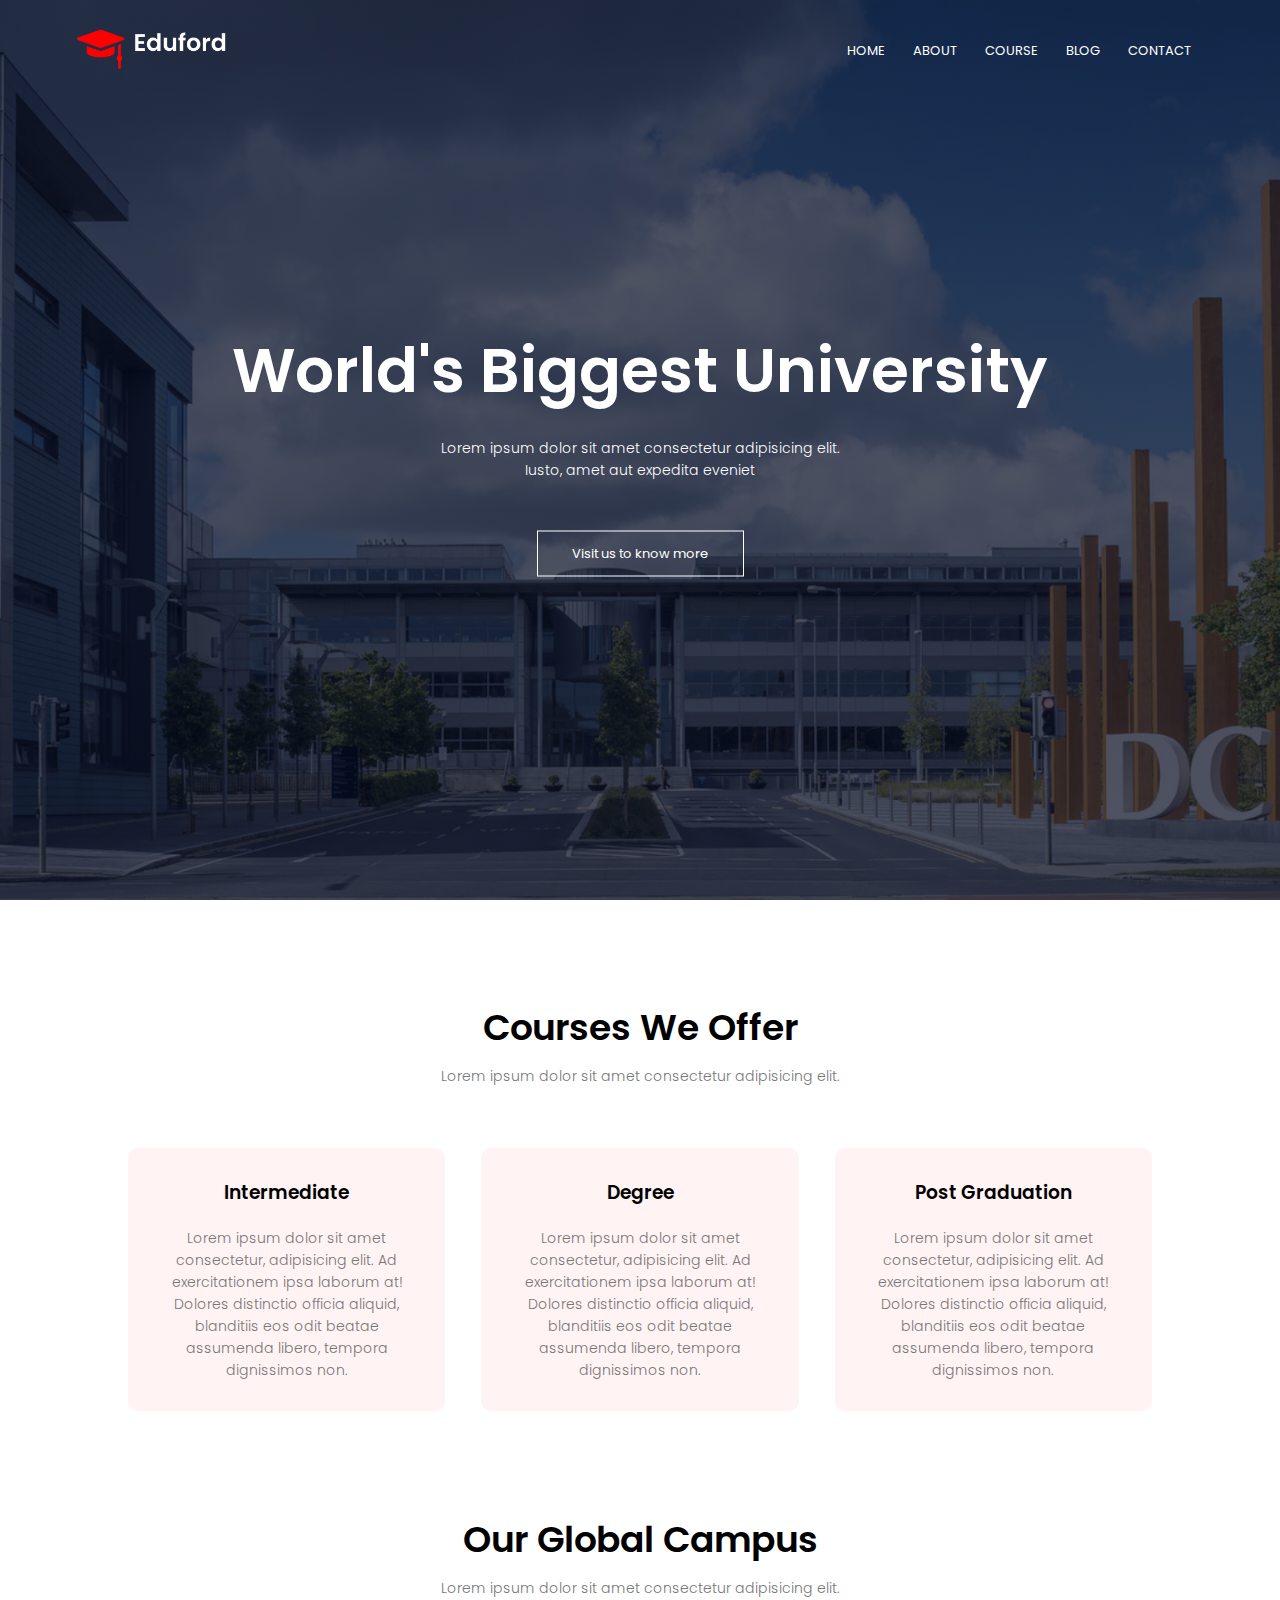
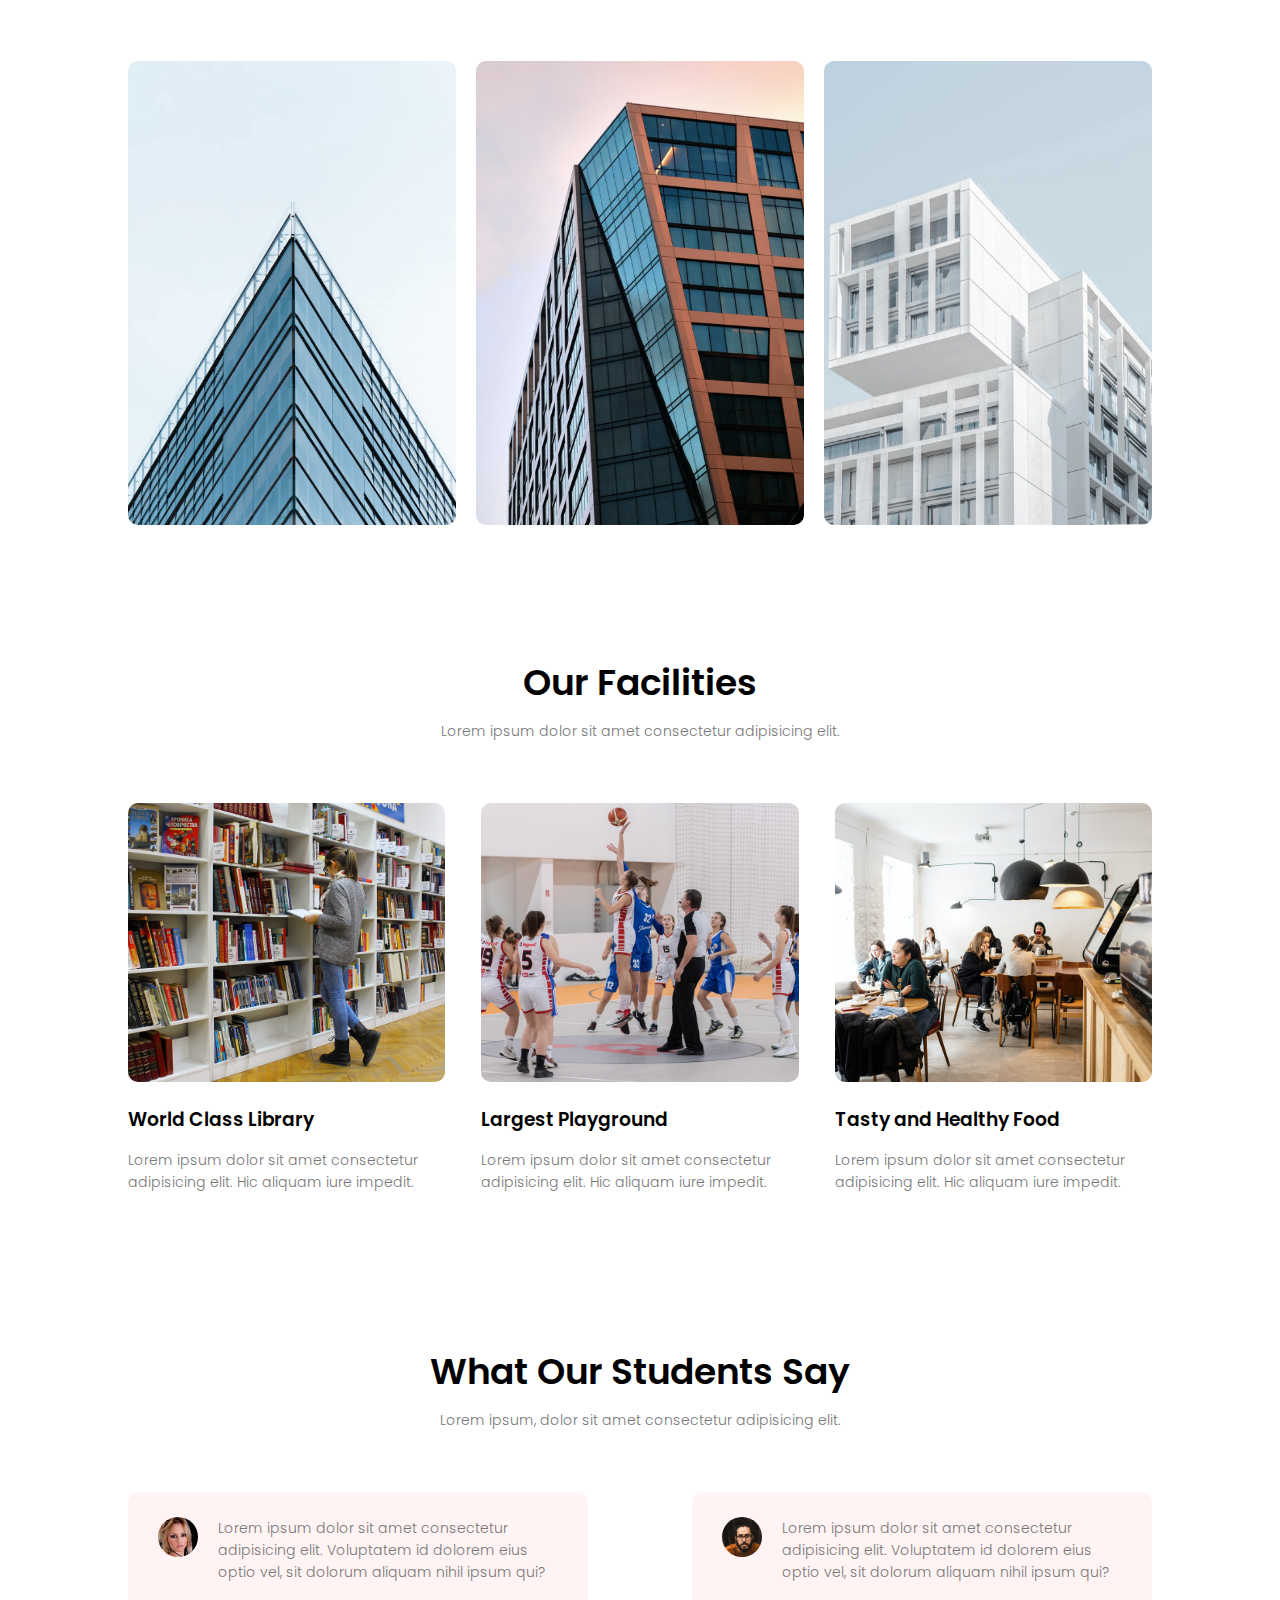
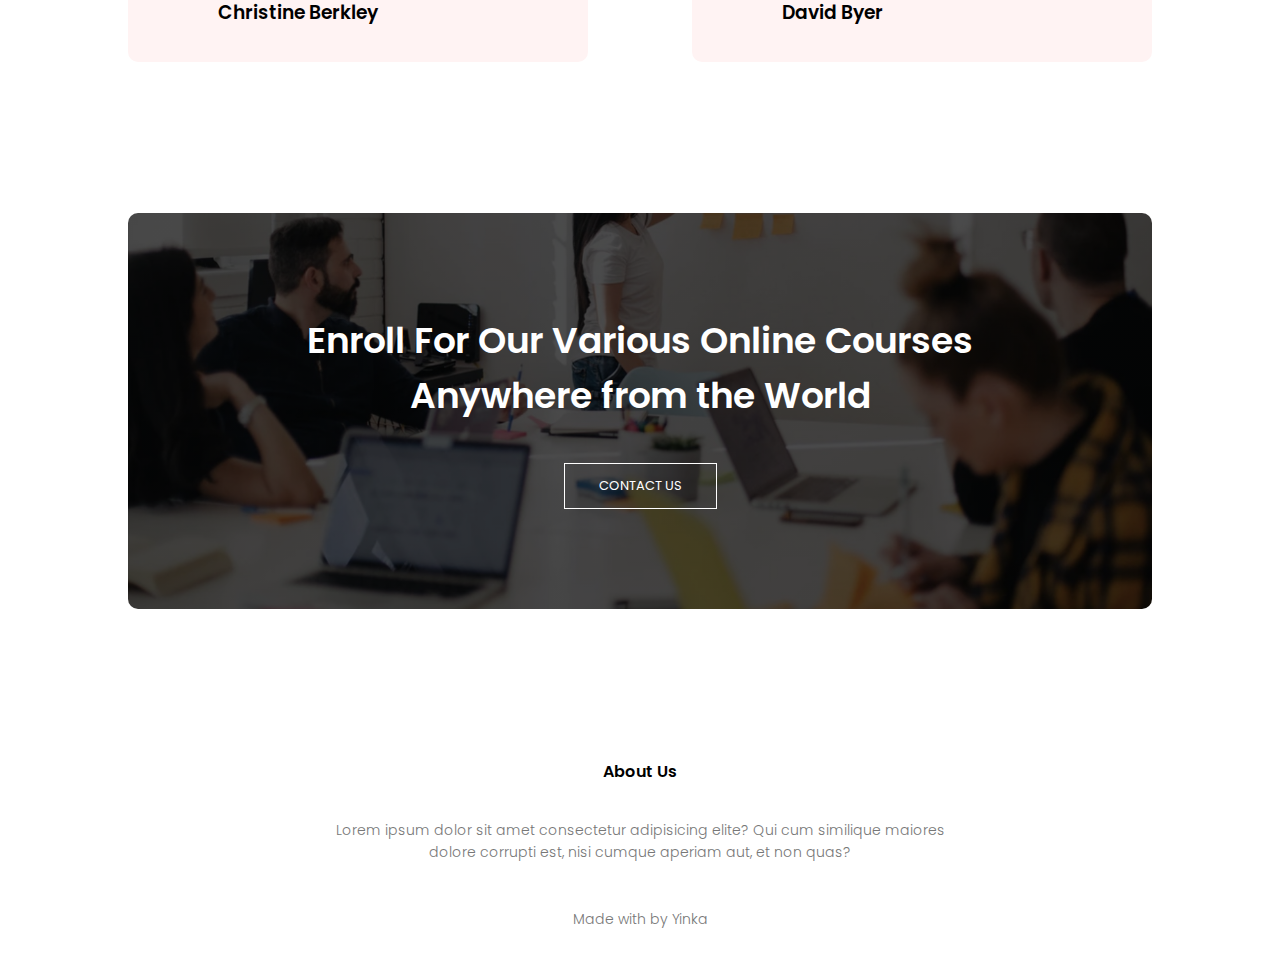
<file: index.html>
<!DOCTYPE html>
<html lang="en">
<head>
    <meta charset="UTF-8">
    <meta name="viewport" content="width=device-width, initial-scale=1.0">
    <title>University Website Design</title>
    <link rel="stylesheet" href="style.css">

    <!-- font awesome CDN -->
    <link rel="stylesheet" href="https://cdnjs.cloudflare.com/ajax/libs/font-awesome/6.4.2/css/all.min.css" 
    integrity="sha512-z3gLpd7yknf1YoNbCzqRKc4qyor8gaKU1qmn+CShxbuBusANI9QpRohGBreCFkKxLhei6S9CQXFEbbKuqLg0DA==" 
    crossorigin="anonymous" 
    referrerpolicy="no-referrer" />

</head>
<body>
    <section class="header">
        <nav>
            <a href="index.html"><img src="Images/logo.png" alt=""></a>
            <div class="nav-links" id="navLinks">
                <i class="fa-regular fa-circle-xmark" onclick="hideMenu()"></i>
                <ul>
                    <li><a href="index.html">HOME</a></li>
                    <li><a href="about.html">ABOUT</a></li>
                    <li><a href="course.html">COURSE</a></li>
                    <li><a href="blog.html">BLOG</a></li>
                    <li><a href="contact.html">CONTACT</a></li>
                </ul>
            </div>
            <i class="fa-solid fa-bars" onclick="showMenu()"></i> 
        </nav>

        <div class="text-box">
            <h1>World's Biggest University</h1>
            <p>Lorem ipsum dolor sit amet consectetur adipisicing elit. 
                <br>Iusto, amet aut expedita eveniet </p>
            <a href="" class="hero-btn" >Visit us to know more</a>
        </div>

    </section>

    <!-- COURSE -->

    <section class="course">
        <h1>Courses We Offer</h1>
        <p>Lorem ipsum dolor sit amet consectetur adipisicing elit.</p>

        <div class="row">
            <div class="course-col">
                <h3>Intermediate</h3>
                <p>Lorem ipsum dolor sit amet consectetur, adipisicing elit. 
                    Ad exercitationem ipsa laborum at! Dolores distinctio officia aliquid, 
                    blanditiis eos odit beatae assumenda libero, tempora dignissimos non.
                </p>
            </div>

            <div class="course-col">
                <h3>Degree</h3>
                <p>Lorem ipsum dolor sit amet consectetur, adipisicing elit. 
                    Ad exercitationem ipsa laborum at! Dolores distinctio officia aliquid, 
                    blanditiis eos odit beatae assumenda libero, tempora dignissimos non.
                </p>
            </div>

            <div class="course-col">
                <h3>Post Graduation</h3>
                <p>Lorem ipsum dolor sit amet consectetur, adipisicing elit. 
                    Ad exercitationem ipsa laborum at! Dolores distinctio officia aliquid, 
                    blanditiis eos odit beatae assumenda libero, tempora dignissimos non.
                </p>
            </div>
        </div>
    </section>

    <!-- CAMPUS -->

    <section class="campus">
        <h1>Our Global Campus</h1>
        <p>Lorem ipsum dolor sit amet consectetur adipisicing elit.</p>

        <div class="row">
            <div class="campus-col">
                <img src="Images/london.png" alt="">
                <div class="layer">
                    <h3>LONDON</h3>
                </div>
            </div>
            
            <div class="campus-col">
                <img src="Images/newyork.png" alt="">
                <div class="layer">
                    <h3>NEW-YORK</h3>
                </div>
            </div>

            <div class="campus-col">
                <img src="Images/washington.png" alt="">
                <div class="layer">
                    <h3>WASHINGTON</h3>
                </div>
            </div>
        </div>
        
    </section>

    <!-- FACILITIES -->

    <section class="facilities">
        <h1>Our Facilities</h1>
        <p>Lorem ipsum dolor sit amet consectetur adipisicing elit.</p>

        <div class="row">
            <div class="facilities-col">
                <img src="Images/library.png" alt="">
                <h3>World Class Library</h3>
                <p>Lorem ipsum dolor sit amet consectetur adipisicing elit. 
                    Hic aliquam iure impedit.</p>
            </div>

            <div class="facilities-col">
                <img src="Images/basketball.png" alt="">
                <h3>Largest Playground</h3>
                <p>Lorem ipsum dolor sit amet consectetur adipisicing elit. 
                    Hic aliquam iure impedit.</p>
            </div>

            <div class="facilities-col">
                <img src="Images/cafeteria.png" alt="">
                <h3>Tasty and Healthy Food</h3>
                <p>Lorem ipsum dolor sit amet consectetur adipisicing elit. 
                    Hic aliquam iure impedit.</p>
            </div>
        </div>

    </section>

    <!-- TESTIMONIALS -->

    <section class="testimonials">
        <h1>What Our Students Say</h1>
        <p>Lorem ipsum, dolor sit amet consectetur adipisicing elit.</p>

        <div class="row">
            <div class="testimonial-col">
                <img src="Images/user1.jpg" alt="">
                <div>
                    <p>Lorem ipsum dolor sit amet consectetur adipisicing elit. 
                        Voluptatem id dolorem eius optio vel, sit dolorum aliquam 
                        nihil ipsum qui?
                    </p>
                    <h3>Christine Berkley</h3>
                    <i class="fa-solid fa-star"></i>
                    <i class="fa-solid fa-star"></i>
                    <i class="fa-solid fa-star"></i>
                    <i class="fa-solid fa-star"></i>
                    <i class="fa-regular fa-star"></i>
                </div>
            </div>

            <div class="testimonial-col">
                <img src="Images/user2.jpg" alt="">
                <div>
                    <p>Lorem ipsum dolor sit amet consectetur adipisicing elit. 
                        Voluptatem id dolorem eius optio vel, sit dolorum aliquam 
                        nihil ipsum qui?
                    </p>
                    <h3>David Byer</h3>
                    <i class="fa-solid fa-star"></i>
                    <i class="fa-solid fa-star"></i>
                    <i class="fa-solid fa-star"></i>
                    <i class="fa-solid fa-star"></i>
                    <i class="fa-solid fa-star-half-stroke"></i>
                </div>
            </div>
        </div>
       
    </section>

    <!-- Call To Action -->

    <section class="cta">
        <h1>Enroll For Our Various Online Courses <br>
            Anywhere from the World</h1>
        <a href="" class="hero-btn">CONTACT US</a>

    </section>

    <!-- Footer -->
    <section class="footer">
        <h4>About Us</h4>
        <p>Lorem ipsum dolor sit amet consectetur adipisicing elite?
            Qui cum similique maiores <br> 
            dolore corrupti est, nisi cumque aperiam aut, et non quas?
        </p>

        <div class="icons">
            <i class="fa-brands fa-facebook"></i>
            <i class="fa-brands fa-twitter"></i>
            <i class="fa-brands fa-instagram"></i>
            <i class="fa-brands fa-linkedin"></i>
        </div>
        <p>Made with <i class="fa-regular fa-heart"></i> by Yinka</p>

    </section>














    <!-- JavaScript for Toggle Menu -->
    <script>

       var navLinks = document.getElementById("navLinks");

       function showMenu(){
            navLinks.style.right = "0";
       }
       function hideMenu(){
            navLinks.style.right = "-200px";
       }

    </script> 
    
</body>
</html>
</file>
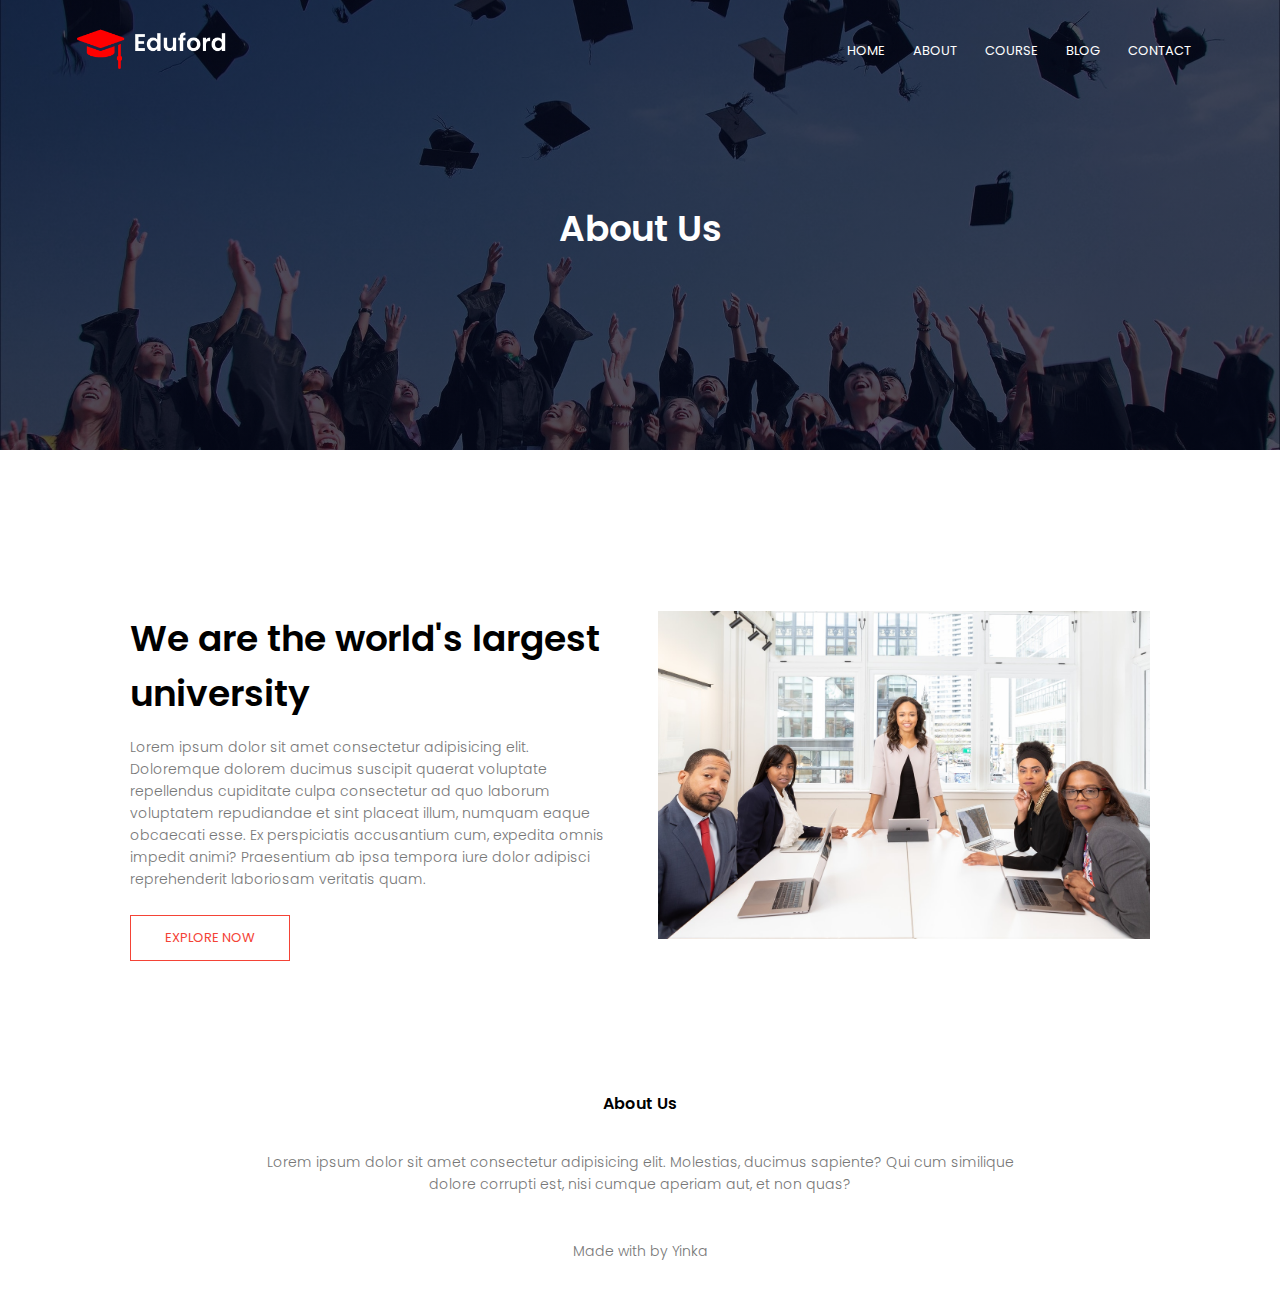
<file: about.html>
<!DOCTYPE html>
<html lang="en">
<head>
    <meta charset="UTF-8">
    <meta name="viewport" content="width=device-width, initial-scale=1.0">
    <title>University Website Design</title>
    <link rel="stylesheet" href="style.css">

    <!-- font awesome CDN -->
    <link rel="stylesheet" href="https://cdnjs.cloudflare.com/ajax/libs/font-awesome/6.4.2/css/all.min.css" 
    integrity="sha512-z3gLpd7yknf1YoNbCzqRKc4qyor8gaKU1qmn+CShxbuBusANI9QpRohGBreCFkKxLhei6S9CQXFEbbKuqLg0DA==" 
    crossorigin="anonymous" 
    referrerpolicy="no-referrer" />

</head>
<body>
    <section class="sub-header">
        <nav>
            <a href="index.html"><img src="Images/logo.png" alt=""></a>
            <div class="nav-links" id="navLinks">
                <i class="fa-regular fa-circle-xmark" onclick="hideMenu()"></i>
                <ul>
                    <li><a href="index.html">HOME</a></li>
                    <li><a href="about.html">ABOUT</a></li>
                    <li><a href="course.html">COURSE</a></li>
                    <li><a href="blog.html">BLOG</a></li>
                    <li><a href="contact.html">CONTACT</a></li>
                </ul>
            </div>
            <i class="fa-solid fa-bars" onclick="showMenu()"></i> 
        </nav>
        <h1>About Us</h1>
    </section>

    <!-- About Us Content -->

    <section class="about-us">

        <div class="row">
            <div class="about-col">
                <h1>We are the world's largest university</h1>
                <p>Lorem ipsum dolor sit amet consectetur adipisicing elit. 
                    Doloremque dolorem ducimus suscipit quaerat voluptate 
                    repellendus cupiditate culpa consectetur ad quo laborum 
                    voluptatem repudiandae et sint placeat illum, numquam eaque 
                    obcaecati esse. Ex perspiciatis accusantium cum, expedita 
                    omnis impedit animi? Praesentium ab ipsa tempora iure dolor 
                    adipisci reprehenderit laboriosam veritatis quam.</p>
                    <a href="" class="hero-btn red-btn">EXPLORE NOW</a>
            </div>
            <div class="about-col">
                <img src="Images/about.jpg" alt="">
            </div>
        </div>

    </section>

 
    <!-- Footer -->
    <section class="footer">
        <h4>About Us</h4>
        <p>Lorem ipsum dolor sit amet consectetur adipisicing elit. 
            Molestias, ducimus sapiente? Qui cum similique<br> 
            dolore corrupti est, nisi cumque aperiam aut, et non quas?
        </p>

        <div class="icons">
            <i class="fa-brands fa-facebook"></i>
            <i class="fa-brands fa-twitter"></i>
            <i class="fa-brands fa-instagram"></i>
            <i class="fa-brands fa-linkedin"></i>
        </div>
        <p>Made with <i class="fa-regular fa-heart"></i> by Yinka</p>

    </section>














    <!-- JavaScript for Toggle Menu -->
    <script>

       var navLinks = document.getElementById("navLinks");

       function showMenu(){
            navLinks.style.right = "0";
       }
       function hideMenu(){
            navLinks.style.right = "-200px";
       }

    </script> 
    
</body>
</html>
</file>
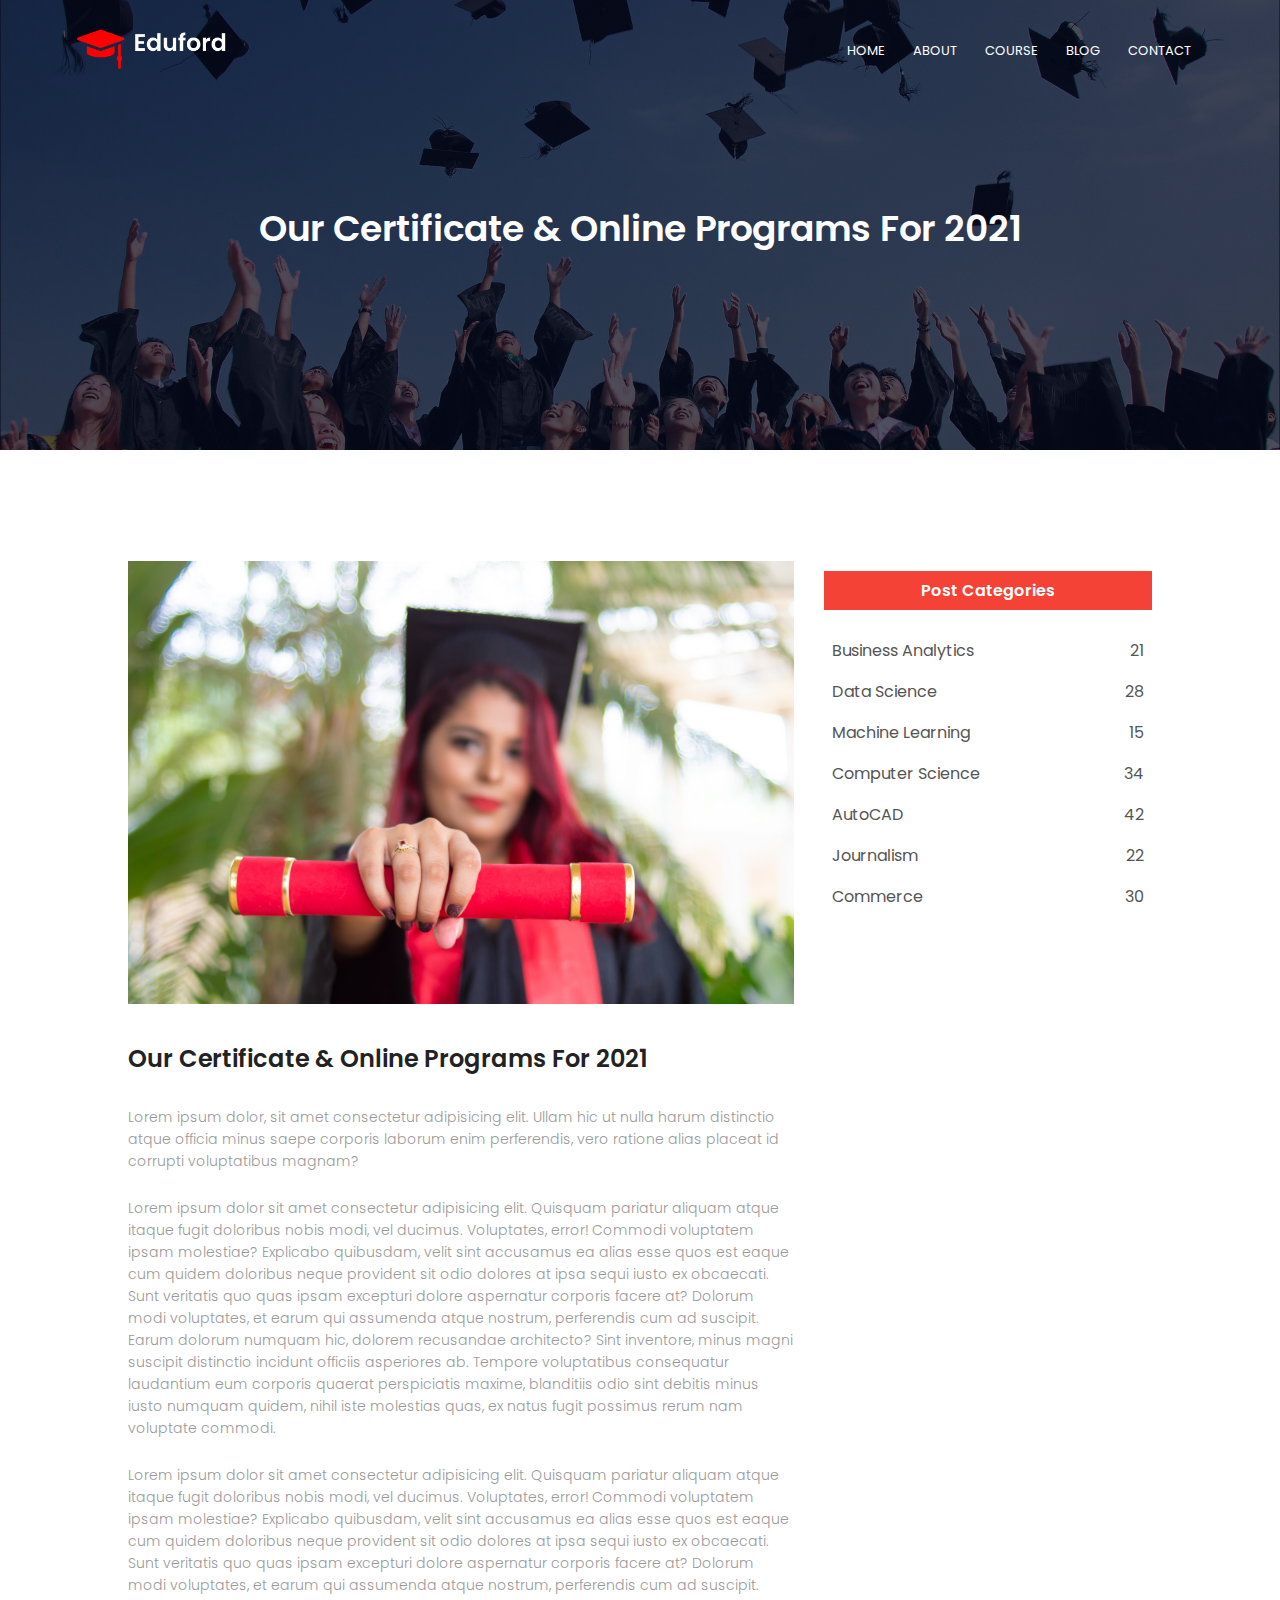
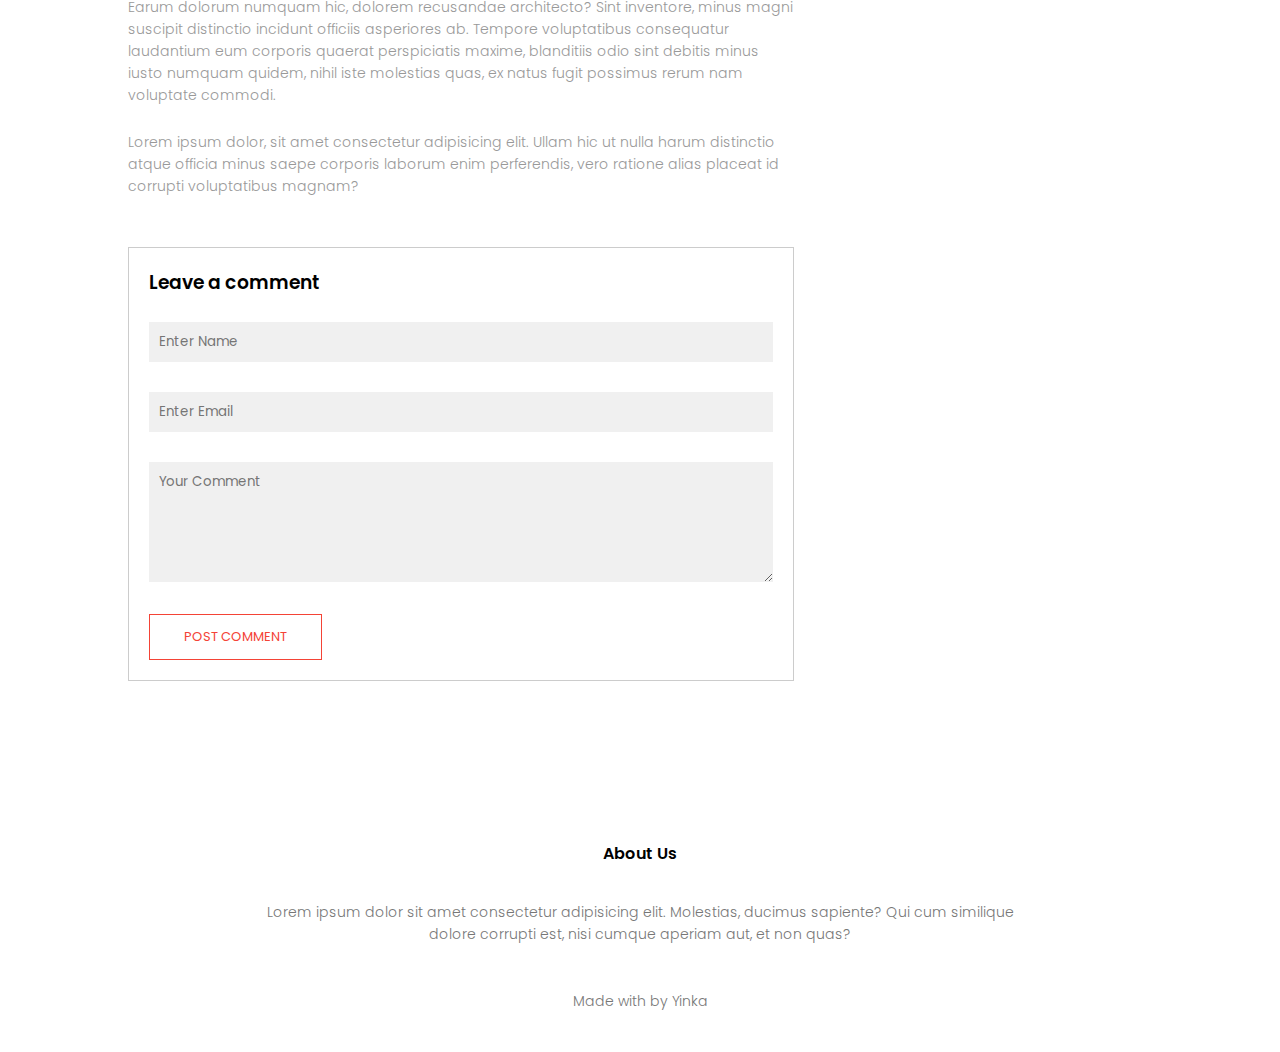
<file: blog.html>
<!DOCTYPE html>
<html lang="en">
<head>
    <meta charset="UTF-8">
    <meta name="viewport" content="width=device-width, initial-scale=1.0">
    <title>University Website Design</title>
    <link rel="stylesheet" href="style.css">

    <!-- font awesome CDN -->
    <link rel="stylesheet" href="https://cdnjs.cloudflare.com/ajax/libs/font-awesome/6.4.2/css/all.min.css" 
    integrity="sha512-z3gLpd7yknf1YoNbCzqRKc4qyor8gaKU1qmn+CShxbuBusANI9QpRohGBreCFkKxLhei6S9CQXFEbbKuqLg0DA==" 
    crossorigin="anonymous" 
    referrerpolicy="no-referrer" />

</head>
<body>
    <section class="sub-header">
        <nav>
            <a href="index.html"><img src="Images/logo.png" alt=""></a>
            <div class="nav-links" id="navLinks">
                <i class="fa-regular fa-circle-xmark" onclick="hideMenu()"></i>
                <ul>
                    <li><a href="index.html">HOME</a></li>
                    <li><a href="index.html">ABOUT</a></li>
                    <li><a href="course.html">COURSE</a></li>
                    <li><a href="blog.html">BLOG</a></li>
                    <li><a href="contact.html">CONTACT</a></li>
                </ul>
            </div>
            <i class="fa-solid fa-bars" onclick="showMenu()"></i> 
        </nav>
        <h1>Our Certificate & Online Programs For 2021</h1>
    </section>



        
    <!-- Blog Page Content -->
    <section class="blog-content">
        <div class="row">
            <div class="blog-left">
                <img src="Images/certificate.jpg" alt="">
                <h2>Our Certificate & Online Programs For 2021</h2>
                <p>Lorem ipsum dolor, sit amet consectetur adipisicing elit. 
                    Ullam hic ut nulla harum distinctio atque officia minus 
                    saepe corporis laborum enim perferendis, 
                    vero ratione alias placeat id corrupti voluptatibus magnam?
                </p>
                <br>
                <p>Lorem ipsum dolor sit amet consectetur adipisicing elit. 
                    Quisquam pariatur aliquam atque itaque fugit doloribus 
                    nobis modi, vel ducimus. Voluptates, error! Commodi 
                    voluptatem ipsam molestiae? Explicabo quibusdam, 
                    velit sint accusamus ea alias esse quos est eaque 
                    cum quidem doloribus neque provident sit odio dolores 
                    at ipsa sequi iusto ex obcaecati. Sunt veritatis quo 
                    quas ipsam excepturi dolore aspernatur corporis 
                    facere at? Dolorum modi voluptates, et earum qui 
                    assumenda atque nostrum, perferendis cum ad suscipit. 
                    Earum dolorum numquam hic, dolorem recusandae architecto? 
                    Sint inventore, minus magni suscipit distinctio incidunt 
                    officiis asperiores ab. Tempore voluptatibus 
                    consequatur laudantium eum corporis quaerat perspiciatis maxime, 
                    blanditiis odio sint debitis minus iusto numquam quidem, 
                    nihil iste molestias quas, ex natus fugit possimus rerum nam voluptate commodi.
                </p>
                <br>
                <p>Lorem ipsum dolor sit amet consectetur adipisicing elit. 
                    Quisquam pariatur aliquam atque itaque fugit doloribus 
                    nobis modi, vel ducimus. Voluptates, error! Commodi 
                    voluptatem ipsam molestiae? Explicabo quibusdam, 
                    velit sint accusamus ea alias esse quos est eaque 
                    cum quidem doloribus neque provident sit odio dolores 
                    at ipsa sequi iusto ex obcaecati. Sunt veritatis quo 
                    quas ipsam excepturi dolore aspernatur corporis 
                    facere at? Dolorum modi voluptates, et earum qui 
                    assumenda atque nostrum, perferendis cum ad suscipit. 
                    Earum dolorum numquam hic, dolorem recusandae architecto? 
                    Sint inventore, minus magni suscipit distinctio incidunt 
                    officiis asperiores ab. Tempore voluptatibus 
                    consequatur laudantium eum corporis quaerat perspiciatis maxime, 
                    blanditiis odio sint debitis minus iusto numquam quidem, 
                    nihil iste molestias quas, ex natus fugit possimus rerum nam voluptate commodi.
                </p>
                <br>
                <p>Lorem ipsum dolor, sit amet consectetur adipisicing elit. 
                    Ullam hic ut nulla harum distinctio atque officia minus 
                    saepe corporis laborum enim perferendis, 
                    vero ratione alias placeat id corrupti voluptatibus magnam?
                </p>



                <div class="comment-box">

                    <h3>Leave a comment</h3>

                    <form class="comment-form">
                        <input type="text" placeholder="Enter Name">
                        <input type="email" placeholder="Enter Email">
                        <textarea rows="5" placeholder="Your Comment"></textarea>
                        <button type="submit" class="hero-btn red-btn">POST COMMENT</button>
                    </form>
                </div>








                       
            </div>
            <div class="blog-right"> 
                <h3>Post Categories</h3>
                <div>
                    <span>Business Analytics</span>
                    <span>21</span>
                </div>

                <div>
                    <span>Data Science</span>
                    <span>28</span>
                </div>

                <div>
                    <span>Machine Learning</span>
                    <span>15</span>
                </div>

                <div>
                    <span>Computer Science</span>
                    <span>34</span>
                </div>

                <div>
                    <span>AutoCAD</span>
                    <span>42</span>
                </div>

                <div>
                    <span>Journalism</span>
                    <span>22</span>
                </div>

                <div>
                    <span>Commerce</span>
                    <span>30</span>
                </div> 
            </div>
        </div>

    </section>
    

   
    



    


 
    <!-- Footer -->
    <section class="footer">
        <h4>About Us</h4>
        <p>Lorem ipsum dolor sit amet consectetur adipisicing elit. 
            Molestias, ducimus sapiente? Qui cum similique<br> 
            dolore corrupti est, nisi cumque aperiam aut, et non quas?
        </p>

        <div class="icons">
            <i class="fa-brands fa-facebook"></i>
            <i class="fa-brands fa-twitter"></i>
            <i class="fa-brands fa-instagram"></i>
            <i class="fa-brands fa-linkedin"></i>
        </div>
        <p>Made with <i class="fa-regular fa-heart"></i> by Yinka</p>

    </section>














    <!-- JavaScript for Toggle Menu -->
    <script>

       var navLinks = document.getElementById("navLinks");

       function showMenu(){
            navLinks.style.right = "0";
       }
       function hideMenu(){
            navLinks.style.right = "-200px";
       }

    </script> 
    
</body>
</html>
</file>
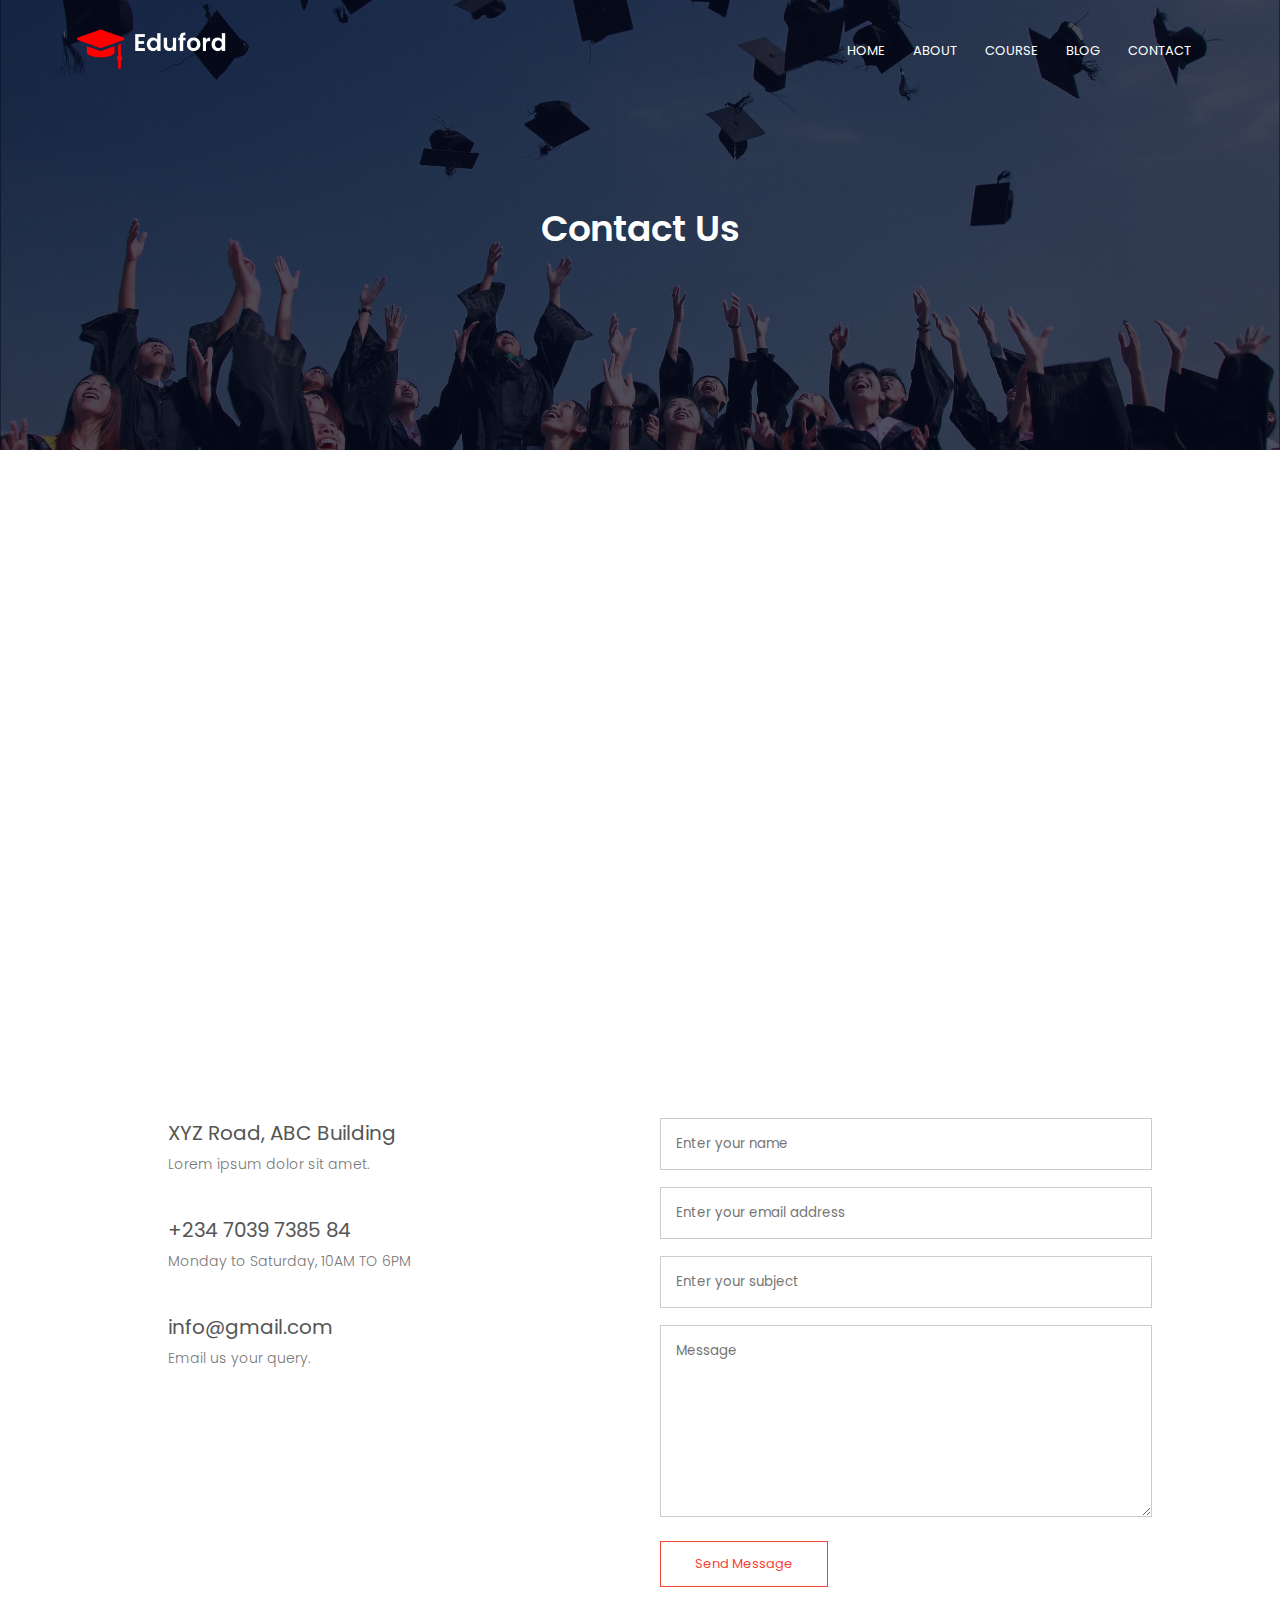
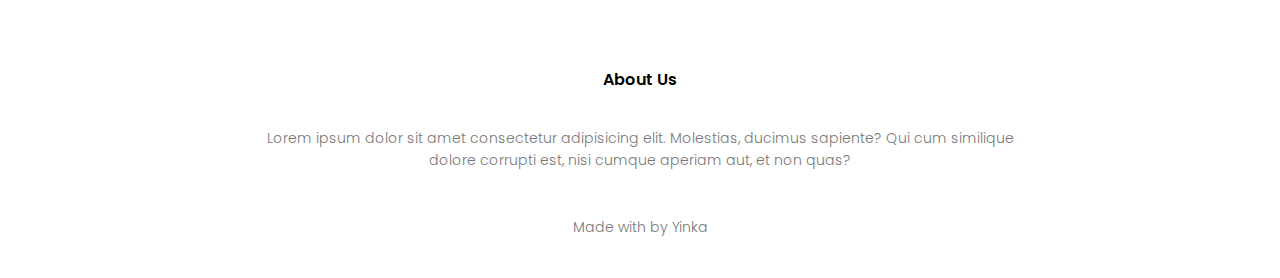
<file: contact.html>
<!DOCTYPE html>
<html lang="en">
<head>
    <meta charset="UTF-8">
    <meta name="viewport" content="width=device-width, initial-scale=1.0">
    <title>University Website Design</title>
    <link rel="stylesheet" href="style.css">

    <!-- font awesome CDN -->
    <link rel="stylesheet" href="https://cdnjs.cloudflare.com/ajax/libs/font-awesome/6.4.2/css/all.min.css" 
    integrity="sha512-z3gLpd7yknf1YoNbCzqRKc4qyor8gaKU1qmn+CShxbuBusANI9QpRohGBreCFkKxLhei6S9CQXFEbbKuqLg0DA==" 
    crossorigin="anonymous" 
    referrerpolicy="no-referrer" />

</head>
<body>
    <section class="sub-header">
        <nav>
            <a href="index.html"><img src="Images/logo.png" alt=""></a>
            <div class="nav-links" id="navLinks">
                <i class="fa-regular fa-circle-xmark" onclick="hideMenu()"></i>
                <ul>
                    <li><a href="index.html">HOME</a></li>
                    <li><a href="about.html">ABOUT</a></li>
                    <li><a href="course.html">COURSE</a></li>
                    <li><a href="blog.html">BLOG</a></li>
                    <li><a href="contact.html">CONTACT</a></li>
                </ul>
            </div>
            <i class="fa-solid fa-bars" onclick="showMenu()"></i> 
        </nav>
        <h1>Contact Us</h1>
    </section>

    <!-- Contact Us -->

    <section class="location">
        <iframe src="https://www.google.com/maps/embed?pb=!1m18!1m12!1m3!1d13011.357278566402!2d3.409883068124675!3d6.451425885667096!2m3!1f0!2f0!3f0!3m2!1i1024!2i768!4f13.1!3m3!1m2!1s0x103b8b36b8915a49%3A0xc2d88a19adbdfc42!2sDolphin%20Estate%20106104%2C%20Lagos!5e0!3m2!1sen!2sng!4v1691707238706!5m2!1sen!2sng" 
            width="600" 
            height="450" 
            style="border:0;" 
            allowfullscreen="" 
            loading="lazy" 
            referrerpolicy="no-referrer-when-downgrade">
        </iframe>

    </section>

    <section class="contact-us">

        <div class="row">
            <div class="contact-col">
                <div>
                    <i class="fa-solid fa-house"></i>
                    <span>
                        <h5>XYZ Road, ABC Building</h5>
                        <p>Lorem ipsum dolor sit amet.</p>
                    </span>
                </div>

                <div>
                    <i class="fa-solid fa-phone"></i>
                    <span>
                        <h5> +234 7039 7385 84</h5>
                        <p>Monday to Saturday, 10AM TO 6PM</p>
                    </span>
                </div>

                <div>
                    <i class="fa-regular fa-envelope"></i>
                    <span>
                        <h5>info@gmail.com</h5>
                        <p>Email us your query.</p>
                    </span>
                </div>
            </div>
            <div class="contact-col">
                <form action="">
                    <input type="text" placeholder="Enter your name" required>
                    <input type="email" placeholder="Enter your email address" required>
                    <input type="text" placeholder="Enter your subject" required>
                    <textarea rows="8" placeholder="Message" required></textarea>
                    <button type="submit" class="hero-btn red-btn">Send Message</button>
                </form>




            </div>
        </div>

    </section>


 
    <!-- Footer -->
    <section class="footer">
        <h4>About Us</h4>
        <p>Lorem ipsum dolor sit amet consectetur adipisicing elit. 
            Molestias, ducimus sapiente? Qui cum similique<br> 
            dolore corrupti est, nisi cumque aperiam aut, et non quas?
        </p>

        <div class="icons">
            <i class="fa-brands fa-facebook"></i>
            <i class="fa-brands fa-twitter"></i>
            <i class="fa-brands fa-instagram"></i>
            <i class="fa-brands fa-linkedin"></i>
        </div>
        <p>Made with <i class="fa-regular fa-heart"></i> by Yinka</p>

    </section>














    <!-- JavaScript for Toggle Menu -->
    <script>

       var navLinks = document.getElementById("navLinks");

       function showMenu(){
            navLinks.style.right = "0";
       }
       function hideMenu(){
            navLinks.style.right = "-200px";
       }

    </script> 
    
</body>
</html>
</file>
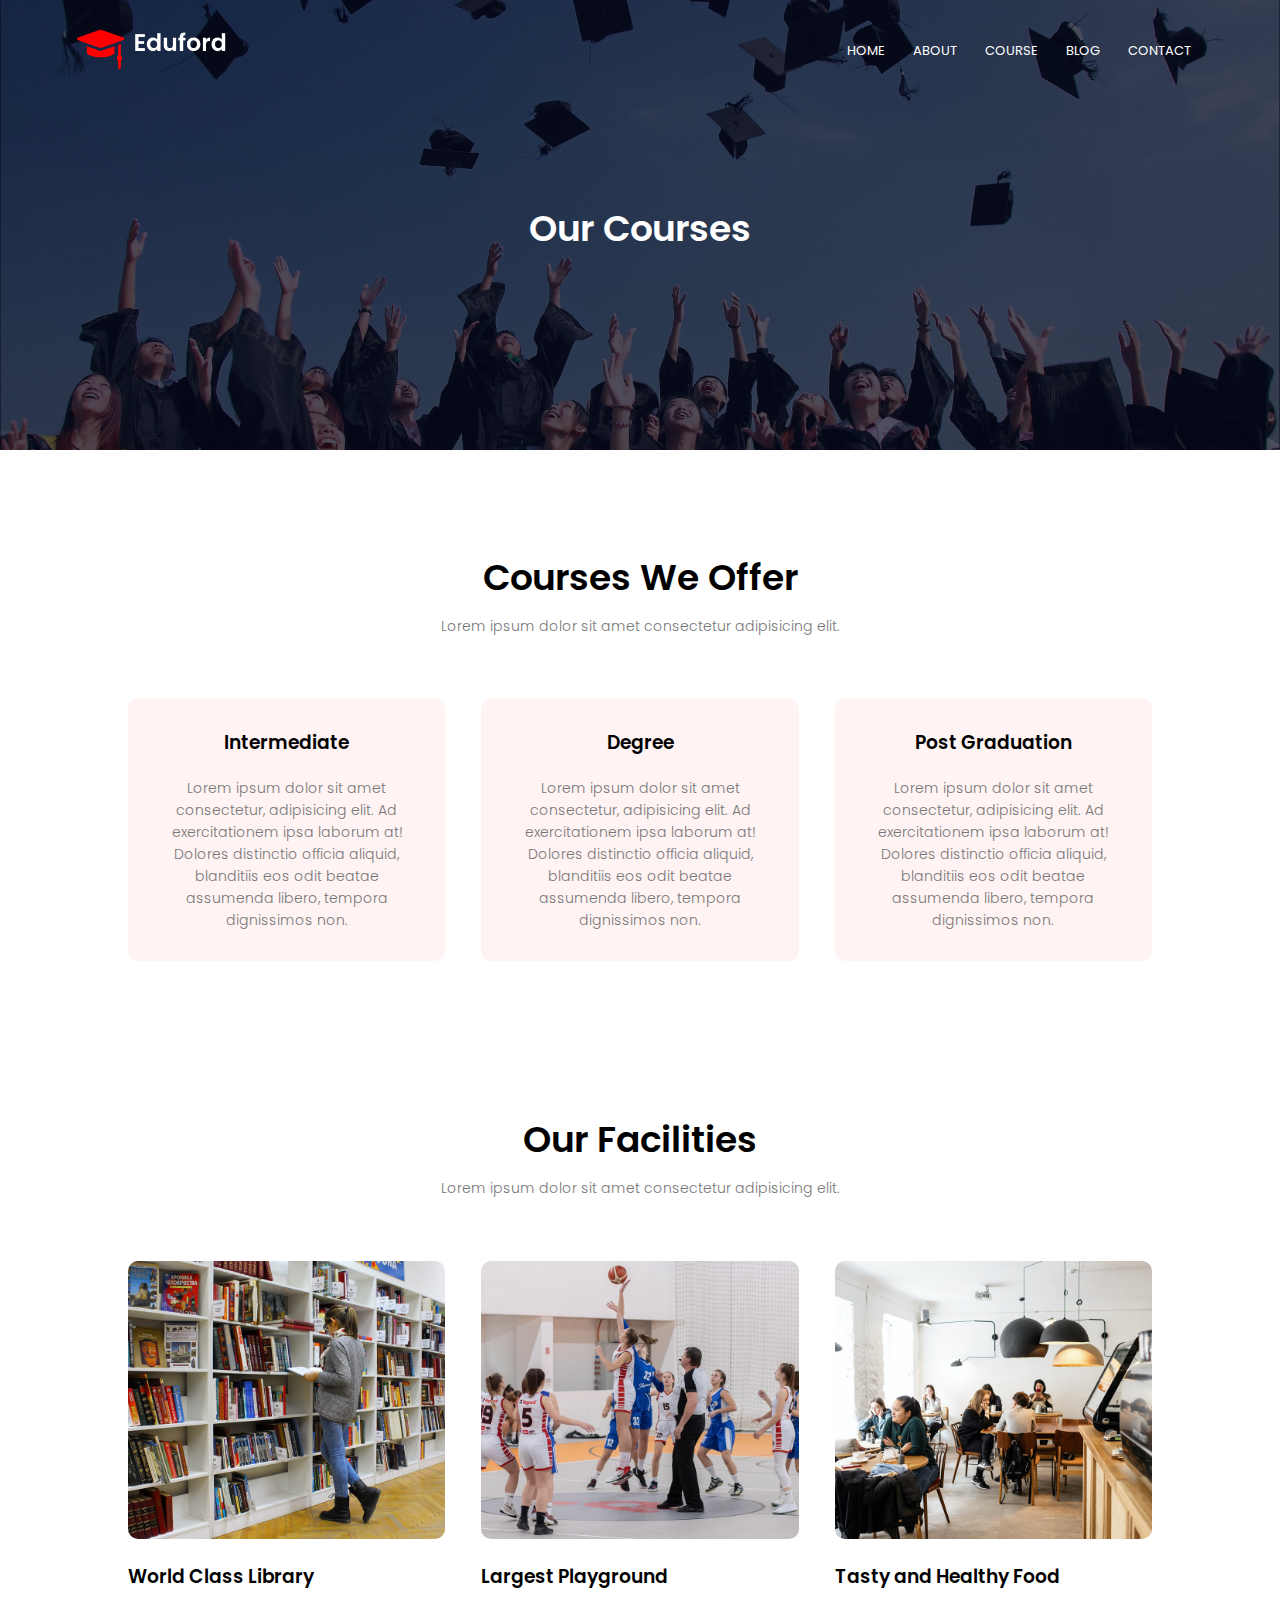
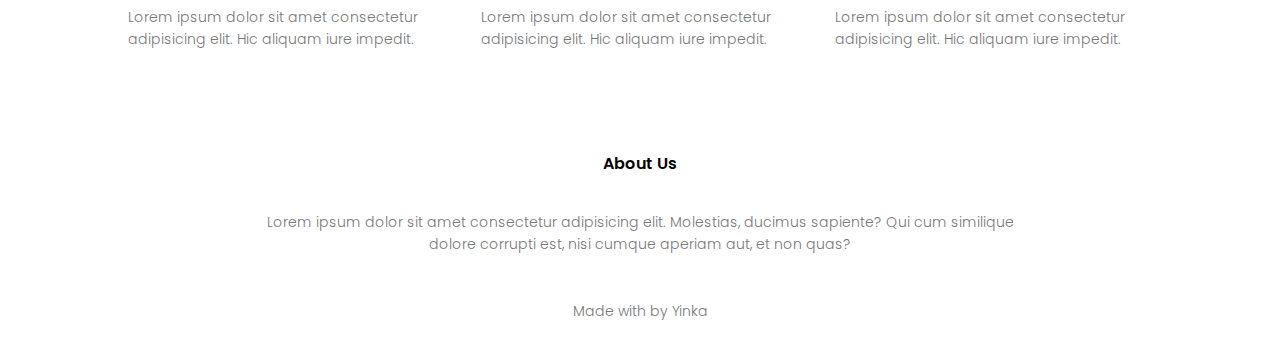
<file: course.html>
<!DOCTYPE html>
<html lang="en">
<head>
    <meta charset="UTF-8">
    <meta name="viewport" content="width=device-width, initial-scale=1.0">
    <title>University Website Design</title>
    <link rel="stylesheet" href="style.css">

    <!-- font awesome CDN -->
    <link rel="stylesheet" href="https://cdnjs.cloudflare.com/ajax/libs/font-awesome/6.4.2/css/all.min.css" 
    integrity="sha512-z3gLpd7yknf1YoNbCzqRKc4qyor8gaKU1qmn+CShxbuBusANI9QpRohGBreCFkKxLhei6S9CQXFEbbKuqLg0DA==" 
    crossorigin="anonymous" 
    referrerpolicy="no-referrer" />

</head>
<body>
    <section class="sub-header">
        <nav>
            <a href="index.html"><img src="Images/logo.png" alt=""></a>
            <div class="nav-links" id="navLinks">
                <i class="fa-regular fa-circle-xmark" onclick="hideMenu()"></i>
                <ul>
                    <li><a href="index.html">HOME</a></li>
                    <li><a href="about.html">ABOUT</a></li>
                    <li><a href="course.html">COURSE</a></li>
                    <li><a href="blog.html">BLOG</a></li>
                    <li><a href="contact.html">CONTACT</a></li>
                </ul>
            </div>
            <i class="fa-solid fa-bars" onclick="showMenu()"></i> 
        </nav>
        <h1>Our Courses</h1>
    </section>

    <!-- Course -->
    <section class="course">
        <h1>Courses We Offer</h1>
        <p>Lorem ipsum dolor sit amet consectetur adipisicing elit.</p>

        <div class="row">
            <div class="course-col">
                <h3>Intermediate</h3>
                <p>Lorem ipsum dolor sit amet consectetur, adipisicing elit. 
                    Ad exercitationem ipsa laborum at! Dolores distinctio officia aliquid, 
                    blanditiis eos odit beatae assumenda libero, tempora dignissimos non.
                </p>
            </div>

            <div class="course-col">
                <h3>Degree</h3>
                <p>Lorem ipsum dolor sit amet consectetur, adipisicing elit. 
                    Ad exercitationem ipsa laborum at! Dolores distinctio officia aliquid, 
                    blanditiis eos odit beatae assumenda libero, tempora dignissimos non.
                </p>
            </div>

            <div class="course-col">
                <h3>Post Graduation</h3>
                <p>Lorem ipsum dolor sit amet consectetur, adipisicing elit. 
                    Ad exercitationem ipsa laborum at! Dolores distinctio officia aliquid, 
                    blanditiis eos odit beatae assumenda libero, tempora dignissimos non.
                </p>
            </div>
        </div>
    </section>

    <!-- Facilities -->
    <section class="facilities">
        <h1>Our Facilities</h1>
        <p>Lorem ipsum dolor sit amet consectetur adipisicing elit.</p>

        <div class="row">
            <div class="facilities-col">
                <img src="Images/library.png" alt="">
                <h3>World Class Library</h3>
                <p>Lorem ipsum dolor sit amet consectetur adipisicing elit. 
                    Hic aliquam iure impedit.</p>
            </div>

            <div class="facilities-col">
                <img src="Images/basketball.png" alt="">
                <h3>Largest Playground</h3>
                <p>Lorem ipsum dolor sit amet consectetur adipisicing elit. 
                    Hic aliquam iure impedit.</p>
            </div>

            <div class="facilities-col">
                <img src="Images/cafeteria.png" alt="">
                <h3>Tasty and Healthy Food</h3>
                <p>Lorem ipsum dolor sit amet consectetur adipisicing elit. 
                    Hic aliquam iure impedit.</p>
            </div>
        </div>

    </section>


    


 
    <!-- Footer -->
    <section class="footer">
        <h4>About Us</h4>
        <p>Lorem ipsum dolor sit amet consectetur adipisicing elit. 
            Molestias, ducimus sapiente? Qui cum similique<br> 
            dolore corrupti est, nisi cumque aperiam aut, et non quas?
        </p>

        <div class="icons">
            <i class="fa-brands fa-facebook"></i>
            <i class="fa-brands fa-twitter"></i>
            <i class="fa-brands fa-instagram"></i>
            <i class="fa-brands fa-linkedin"></i>
        </div>
        <p>Made with <i class="fa-regular fa-heart"></i> by Yinka</p>

    </section>














    <!-- JavaScript for Toggle Menu -->
    <script>

       var navLinks = document.getElementById("navLinks");

       function showMenu(){
            navLinks.style.right = "0";
       }
       function hideMenu(){
            navLinks.style.right = "-200px";
       }

    </script> 
    
</body>
</html>
</file>
<file: style.css>
@import url('https://fonts.googleapis.com/css2?family=Poppins:wght@100;200;300;400;500;600;700&display=swap');
*{
    margin: 0;
    padding: 0;
    font-family: 'Poppins', sans-serif;
}

/* Home Page */
.header{
    min-height: 100vh;
    width: 100%;
    background-image: linear-gradient(rgba(4,9,30,0.7),
    rgba(4,9,30,0.7)), url(Images/banner.png);
    background-position: center;
    background-size: cover;
    position: relative;
}
nav{
    padding: 2% 6%;
    display: flex;
    justify-content: space-between;
    align-items: center;
}
nav img{
    width: 150px;
}
.nav-links{
    flex: 1;
    text-align: right;
}
.nav-links ul li{
    list-style: none;
    display: inline-block;
    padding: 8px 12px;
    position: relative;
}
.nav-links ul li a{
    color: #fff;
    text-decoration: none;
    font-size: 13px;
}
.nav-links ul li::after{
    content: '';
    width: 0%;
    height: 2px;
    background: #f44336;
    display: block;
    margin: auto;
    transition: 0.5s;
}
.nav-links ul li:hover:after{
    width: 100%;
}
.text-box{
    width: 90%;
    color: #fff;
    position: absolute;
    top: 50%;
    left: 50%;
    transform: translate(-50%,-50%);
    text-align: center;
}
.text-box h1{
    font-size: 62px;
}
.text-box p{
    margin: 10px 0 40px;
    font-style: 14px;
    color: #fff; 
}
.hero-btn{
    display: inline-block;
    text-decoration: none;
    color: #fff;
    border: 1px solid #fff;
    padding: 12px 34px;
    font-size: 13px;
    background: transparent;
    position: relative;
    cursor: pointer;
}
.hero-btn:hover{
    border: 1px solid #f44336;
    background: #f44336;
    transition: 1s;
}

/* icons */
nav .fa-regular{
    display: none;
}
nav .fa-solid{
    display: none;
}


@media (max-width: 700px){
    .text-box h1{
        font-size: 20px;
    }
    .nav-links ul li{
        display: block;
    }
    .nav-links{
        position: fixed;
        background: #f44336;
        height: 100vh;
        width: 200px;
        top: 0;
        right: -200px;
        text-align: left;
        z-index: 2;
        transition: 1s;
    }
    /* icon */
    nav .fa-regular{
        display: block;
        color: #fff;
        margin: 10px;
        font-size: 22px;
        cursor: pointer;
    }
    nav .fa-solid{
        display: block;
        color: #fff;
        margin: 10px;
        font-size: 22px;
        cursor: pointer;
    }
    .nav-links ul{
        padding: 30px;
    }
}

/* Course */
.course{
    width: 80%;
    margin: auto;
    text-align: center;
    padding-top: 100px;
}
h1{
    font-size: 36px;
    font-weight: 600;
}
p{
    color: #777;
    font-size: 14px;
    font-weight: 300;
    line-height: 22px;
    padding: 10px;
}
.row{
    margin-top: 5%;
    display: flex;
    justify-content: space-between;
}
.course-col{
    flex-basis: 31%;
    background: #fff3f3;
    border-radius: 10px;
    margin-bottom: 5%;
    padding: 20px 12px;
    box-sizing: border-box;
    transition: 0.5s;
}
h3{
    text-align: center;
    font-weight: 600;
    margin: 10px 0;
}
.course-col:hover{
    box-shadow: 0 0 20px 0 rgba(0,0,0,0.2);
}


@media(max-width: 700px){
    .row{
        flex-direction: column;
    }
}


/* Campus */
.campus{
    width: 80%;
    margin: auto;
    text-align: center;
    margin-top: 50px;
}
.campus-col{
    flex-basis: 32%;
    border-radius: 10px;
    margin-bottom: 30px;
    position: relative;
    overflow: hidden;
}
.campus-col img{
    width: 100%;
    display: block;
}
.layer{
    background: transparent;
    height: 100%;
    width: 100%;
    position: absolute;
    top: 0;
    left: 0;
    transition: 0.5s;
}
.layer:hover{
    background: rgba(226,0,0,0.7);
}
.layer h3{
    width: 100%;
    font-weight: 500;
    color: #fff;
    font-size: 26px;
    bottom: 0;
    left: 50%;
    transform: translateX(-50%);
    position: absolute;
    opacity: 0;
    transition: 0.5s;
}
.layer:hover h3{
    bottom: 49%;
    opacity: 1;
}

/* Facilities */
.facilities{
    width: 80%;
    margin: auto;
    text-align: center;
    padding-top: 100px;
}
.facilities-col{
    flex-basis: 31%;
    border-radius: 10px;
    margin-bottom: 5%;
    text-align: left;
}
.facilities-col img{
    width: 100%;
    border-radius: 10px;
}
.facilities-col p{
    padding: 0;
}
.facilities-col h3{
    margin-top: 16px;
    margin-bottom: 15px;
    text-align: left;
}

/* Testimonials */
.testimonials{
    width: 80%;
    margin: auto;
    padding-top: 100px;
    text-align: center;
}
.testimonial-col{
    flex-basis: 40%;
    border-radius: 10px;
    margin-bottom: 5%;
    text-align: left;
    background: #fff3f3;
    padding: 25px;
    cursor: pointer;
    display: flex;
}
.testimonial-col img{
    height: 40px;
    margin-left: 5px;
    margin-right: 20px;
    border-radius : 50%; 
}
.testimonial-col p{
    padding: 0;
}
.testimonial-col h3{
    margin-top: 15px;
    text-align: left;
}

/* Icons */
.testimonial-col .fa-solid{
    color: #f44336;
}
.testimonial-col .fa-regular{
    color: #f44336;
}

@media(max-width: 700px){
    .testimonial-col img{
        margin-left: 0;
        margin-right: 10px;
    }
}

/* Call to action */
.cta{
    margin: 100px auto;
    width: 80%;
    background-image: linear-gradient(rgba(0,0,0,0.7),
    rgba(0,0,0,0.7)), url(Images/banner2.jpg);
    background-position: center;
    background-size: cover;
    border-radius: 10px;
    text-align: center;
    padding: 100px 0;
}
.cta h1{
    color: #fff;
    margin-bottom: 40px;
    padding: 0; 
}

@media(max-width: 700px){
    .cta h1{
        font-size: 24px;
    }
}

/* Footer */
.footer{
    width: 100%;
    text-align: center;
    padding: 30px 0;
} 
.footer h4{
    margin-bottom: 25px;
    margin-top: 20px;
    font-weight: 600;
}

.icons .fa-brands{
    color: #f44336;
    margin: 0 13px;
    cursor: pointer;
    padding: 18px 0;
}
.fa-heart{
    color: #f44336;
}

/* About us Page */
.sub-header{
    height: 50vh;
    width: 100%;
    background-image: linear-gradient(rgba(4,9,30,0.7),
    rgba(4,9,30,0.7)), url(Images/background.jpg);
    background-position: center;
    background-size: cover;
    text-align: center;
    color: #fff;
}
.sub-header h1{
    margin-top: 100px;
}
.about-us{
    width: 80%;
    margin: auto;
    padding-top: 80px;
    padding-bottom: 50px;
}
.about-col{
    flex-basis: 48%;
    padding: 30px 2px;
}
.about-col img{
    width: 100%;
}
.about-col h1{
    padding-top: 0;
}
.about-col p{
    padding: 15px 0 25px;
}
.red-btn{
    border: 1px solid #f44336;
    background: transparent;
    color: #f44336;
}
.red-btn:hover{
    color: #fff;
}

/* Blog Content */
.blog-content{
    width: 80%;
    margin: auto;
    padding: 60px 0;
}
.blog-left{
    flex-basis: 65%;
}
.blog-left img{
    width: 100%;
}
.blog-left h2{
    color: #222;
    font-weight: 600;
    margin: 30px 0;
}
.blog-left p{
    color: #999;
    padding: 0;
}
.blog-right{
    flex-basis: 32%;
}
.blog-right h3{
    background: #f44336;
    color: #fff;
    padding: 7px 0;
    font-size: 16px;
    margin-bottom: 20px;
}
.blog-right div{
    display: flex;
    align-items: center;
    justify-content: space-between;
    color: #555;
    padding: 8px;
    box-sizing: border-box;
}
.comment-box{
    border: 1px solid #ccc;
    margin: 50px 0;
    padding: 10px 20px
}
.comment-box h3{
    text-align: left;
}
.comment-form input, .comment-form textarea{
    width: 100%;
    padding: 10px;
    margin: 15px 0;
    box-sizing: border-box;
    border: none;
    outline: none;
    background: #f0f0f0;
}
.comment-form button{
    margin: 10px 0;
}

@media(max-width: 700px){
    .sub-header h1{
        font-size: 24px;
    }
}

/*  Contact Us Page */
.location{
    width: 80%;
    margin: auto;
    padding: 80px 0;
}
.location iframe{
    width: 100%;
}
.contact-us{
    width: 80%;
    margin: auto;
}
.contact-col{
    flex-basis: 48%;
    margin-bottom: 30px;
}
.contact-col div{
    display: flex;
    align-items: center;
    margin-bottom: 40px;
}

/* icon */
.contact-col div .fa-solid{
    font-size: 28px;
    color: #f44336;
    margin: 10px;
    margin-right: 30px;
}
.contact-col div .fa-regular{
    font-size: 28px;
    color: #f44336;
    margin: 10px;
    margin-right: 30px;
}
.contact-col div p{
    padding: 0;
}
.contact-col div h5{
    font-size: 20px;
    margin-bottom: 5px;
    color: #555;
    font-weight: 400;
}
.contact-col input, .contact-col textarea{
    width: 100%;
    padding: 15px;
    margin-bottom: 17px;
    outline: none;
    border: 1px solid #ccc;
    box-sizing: border-box;
}
</file>
